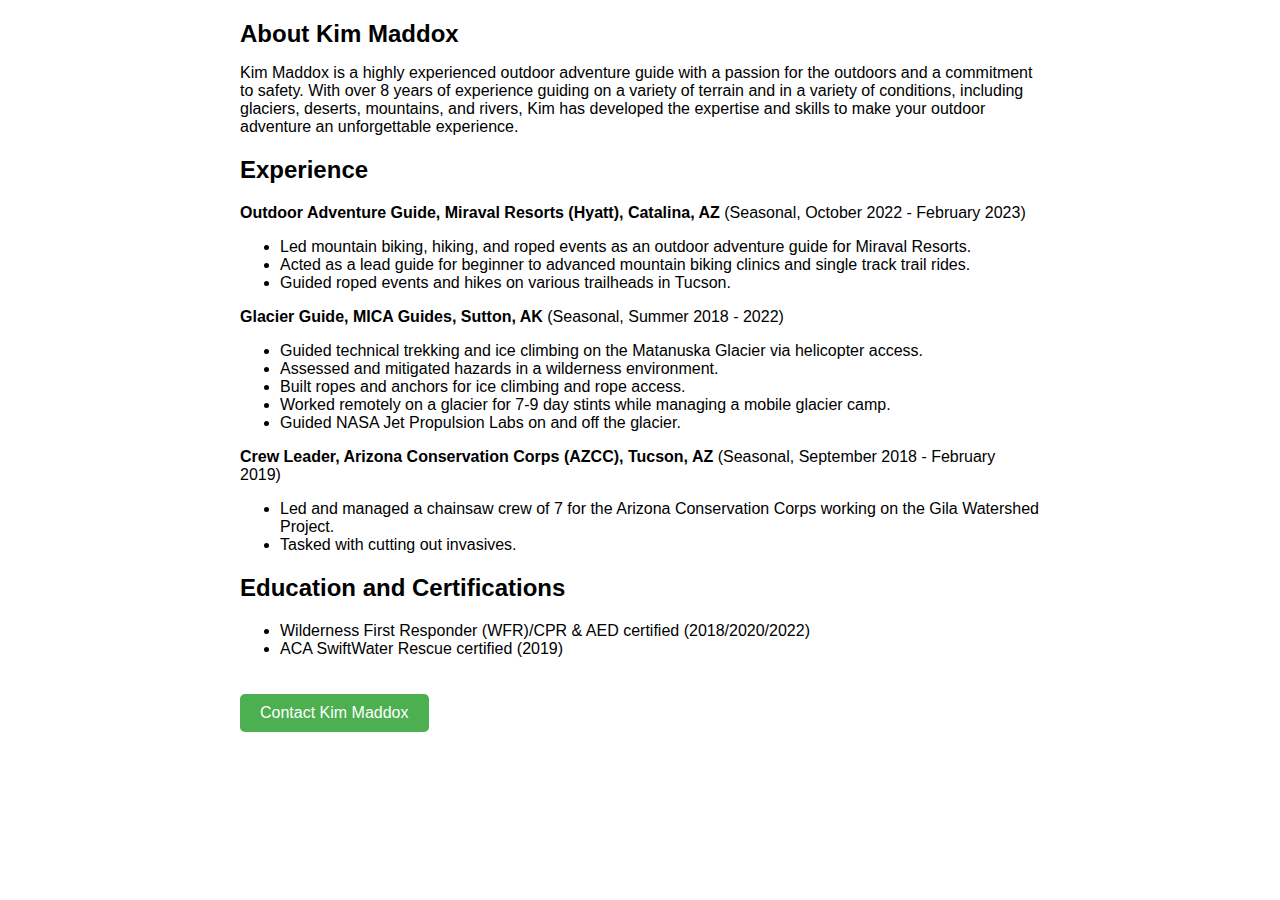
<file: about.html>
<!DOCTYPE html>
<html lang="en">
<head>
    <meta charset="UTF-8">
    <meta name="viewport" content="width=device-width, initial-scale=1.0">
    <title>About Kim Maddox - Outdoor Adventure Guide</title>
    <style>
        body {
            font-family: Arial, sans-serif;
            margin: 20px;
        }
        .container {
            max-width: 800px;
            margin: 0 auto;
        }
        h1 {
            font-size: 24px;
        }
        p {
            font-size: 16px;
        }
        .cta-button {
            display: inline-block;
            background-color: #4CAF50;
            color: white;
            padding: 10px 20px;
            text-align: center;
            text-decoration: none;
            border-radius: 5px;
            margin: 20px 0;
        }
    </style>
</head>
<body>
    <div class="container">
        <h1>About Kim Maddox</h1>
        <p>Kim Maddox is a highly experienced outdoor adventure guide with a passion for the outdoors and a commitment to safety. With over 8 years of experience guiding on a variety of terrain and in a variety of conditions, including glaciers, deserts, mountains, and rivers, Kim has developed the expertise and skills to make your outdoor adventure an unforgettable experience.</p>

        <h2>Experience</h2>
        <p><strong>Outdoor Adventure Guide, Miraval Resorts (Hyatt), Catalina, AZ</strong> (Seasonal, October 2022 - February 2023)</p>
        <ul>
            <li>Led mountain biking, hiking, and roped events as an outdoor adventure guide for Miraval Resorts.</li>
            <li>Acted as a lead guide for beginner to advanced mountain biking clinics and single track trail rides.</li>
            <li>Guided roped events and hikes on various trailheads in Tucson.</li>
        </ul>

        <p><strong>Glacier Guide, MICA Guides, Sutton, AK</strong> (Seasonal, Summer 2018 - 2022)</p>
        <ul>
            <li>Guided technical trekking and ice climbing on the Matanuska Glacier via helicopter access.</li>
            <li>Assessed and mitigated hazards in a wilderness environment.</li>
            <li>Built ropes and anchors for ice climbing and rope access.</li>
            <li>Worked remotely on a glacier for 7-9 day stints while managing a mobile glacier camp.</li>
            <li>Guided NASA Jet Propulsion Labs on and off the glacier.</li>
        </ul>

        <p><strong>Crew Leader, Arizona Conservation Corps (AZCC), Tucson, AZ</strong> (Seasonal, September 2018 - February 2019)</p>
        <ul>
            <li>Led and managed a chainsaw crew of 7 for the Arizona Conservation Corps working on the Gila Watershed Project.</li>
            <li>Tasked with cutting out invasives.</li>
        </ul>

        <h2>Education and Certifications</h2>
        <ul>
            <li>Wilderness First Responder (WFR)/CPR & AED certified (2018/2020/2022)</li>
            <li>ACA SwiftWater Rescue certified (2019)</li>
        </ul>

        <!-- Call to Action Button -->
        <a class="cta-button" href="mailto:warrenmadx@icloud.com">Contact Kim Maddox</a>
    </div>
</body>
</html>
</file>
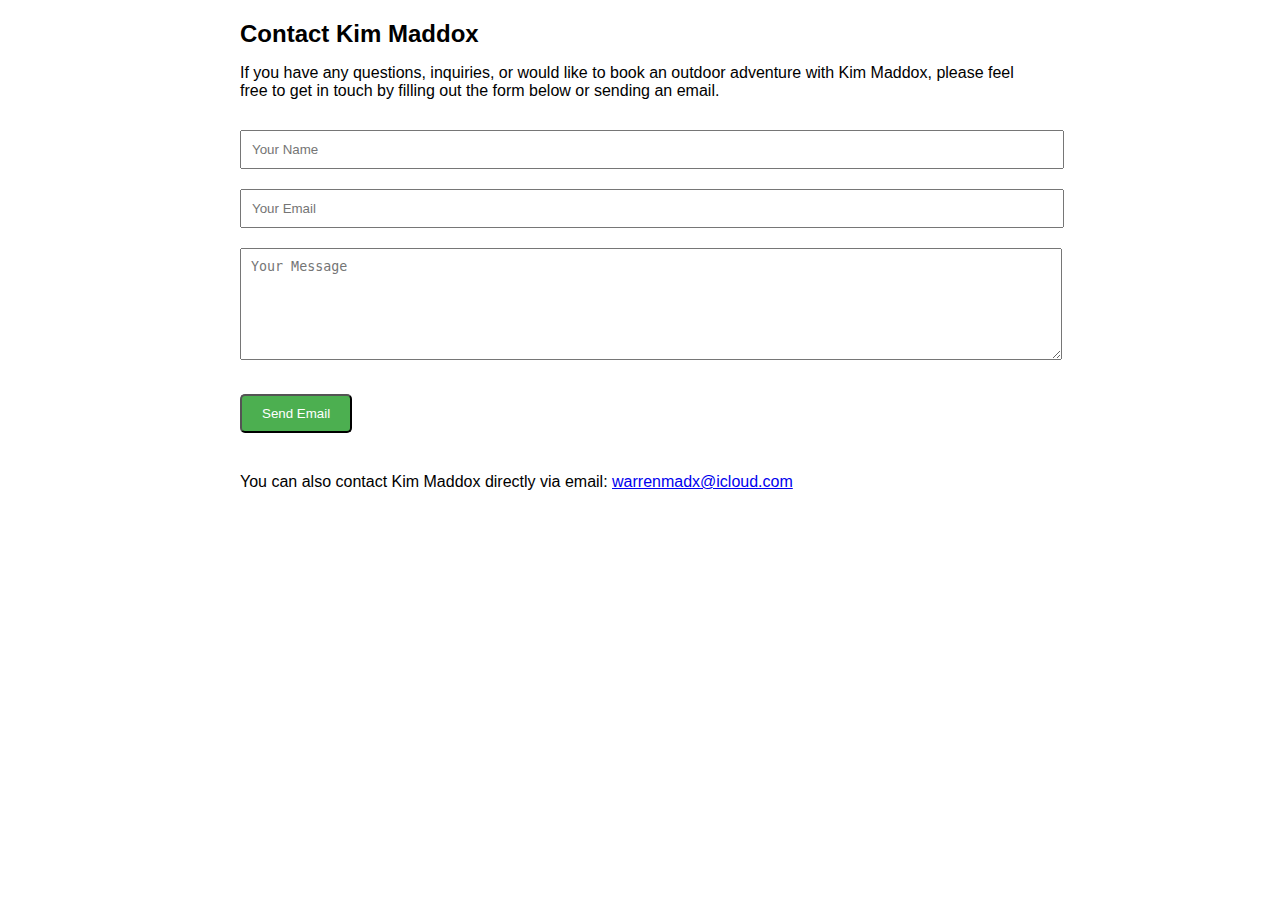
<file: contact.html>
<!DOCTYPE html>
<html lang="en">
<head>
    <meta charset="UTF-8">
    <meta name="viewport" content="width=device-width, initial-scale=1.0">
    <title>Contact Kim Maddox - Outdoor Adventure Guide</title>
    <style>
        body {
            font-family: Arial, sans-serif;
            margin: 20px;
        }
        .container {
            max-width: 800px;
            margin: 0 auto;
        }
        h1 {
            font-size: 24px;
        }
        p {
            font-size: 16px;
        }
        .contact-form {
            margin: 20px 0;
        }
        .contact-input {
            width: 100%;
            padding: 10px;
            margin: 10px 0;
        }
        .cta-button {
            display: inline-block;
            background-color: #4CAF50;
            color: white;
            padding: 10px 20px;
            text-align: center;
            text-decoration: none;
            border-radius: 5px;
            margin: 20px 0;
        }
    </style>
</head>
<body>
    <div class="container">
        <h1>Contact Kim Maddox</h1>
        <p>If you have any questions, inquiries, or would like to book an outdoor adventure with Kim Maddox, please feel free to get in touch by filling out the form below or sending an email.</p>

        <div class="contact-form">
            <form action="mailto:warrenmadx@icloud.com" method="post" enctype="text/plain">
                <input class="contact-input" type="text" name="name" placeholder="Your Name" required>
                <input class="contact-input" type="email" name="email" placeholder="Your Email" required>
                <textarea class="contact-input" name="message" placeholder="Your Message" rows="6" required></textarea>
                <input class="cta-button" type="submit" value="Send Email">
            </form>
        </div>

        <p>You can also contact Kim Maddox directly via email: <a href="mailto:warrenmadx@icloud.com">warrenmadx@icloud.com</a></p>
    </div>
</body>
</html>
</file>
